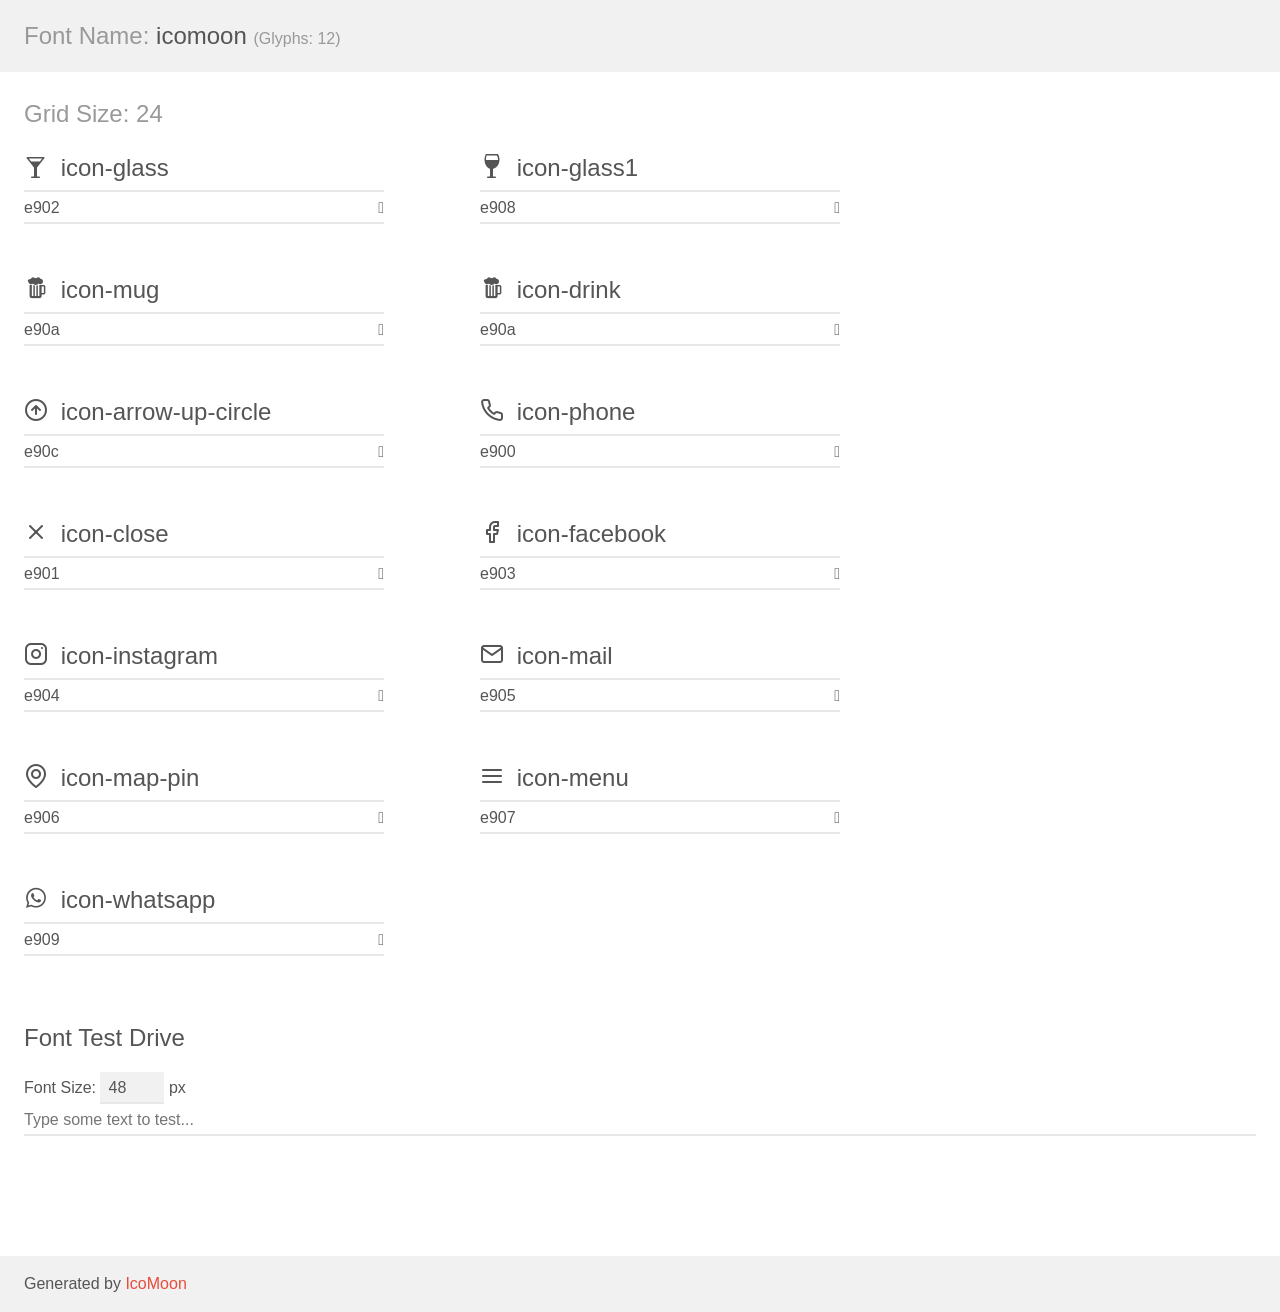
<file: dashboard/assets/demo.html>
<!doctype html>
<html>
<head>
    <meta charset="utf-8">
    <title>IcoMoon Demo</title>
    <meta name="description" content="An Icon Font Generated By IcoMoon.io">
    <meta name="viewport" content="width=device-width, initial-scale=1">
    <link rel="stylesheet" href="demo-files/demo.css">
    <link rel="stylesheet" href="style.css"></head>
<body>
    <div class="bgc1 clearfix">
        <h1 class="mhmm mvm"><span class="fgc1">Font Name:</span> icomoon <small class="fgc1">(Glyphs:&nbsp;12)</small></h1>
    </div>
    <div class="clearfix mhl ptl">
        <h1 class="mvm mtn fgc1">Grid Size: 24</h1>
        <div class="glyph fs1">
            <div class="clearfix bshadow0 pbs">
                <span class="icon-glass"></span>
                <span class="mls"> icon-glass</span>
            </div>
            <fieldset class="fs0 size1of1 clearfix hidden-false">
                <input type="text" readonly value="e902" class="unit size1of2" />
                <input type="text" maxlength="1" readonly value="&#xe902;" class="unitRight size1of2 talign-right" />
            </fieldset>
            <div class="fs0 bshadow0 clearfix hidden-true">
                <span class="unit pvs fgc1">liga: </span>
                <input type="text" readonly value="" class="liga unitRight" />
            </div>
        </div>
        <div class="glyph fs1">
            <div class="clearfix bshadow0 pbs">
                <span class="icon-glass1"></span>
                <span class="mls"> icon-glass1</span>
            </div>
            <fieldset class="fs0 size1of1 clearfix hidden-false">
                <input type="text" readonly value="e908" class="unit size1of2" />
                <input type="text" maxlength="1" readonly value="&#xe908;" class="unitRight size1of2 talign-right" />
            </fieldset>
            <div class="fs0 bshadow0 clearfix hidden-true">
                <span class="unit pvs fgc1">liga: </span>
                <input type="text" readonly value="" class="liga unitRight" />
            </div>
        </div>
        <div class="glyph fs1">
            <div class="clearfix bshadow0 pbs">
                <span class="icon-mug"></span>
                <span class="mls"> icon-mug</span>
            </div>
            <fieldset class="fs0 size1of1 clearfix hidden-false">
                <input type="text" readonly value="e90a" class="unit size1of2" />
                <input type="text" maxlength="1" readonly value="&#xe90a;" class="unitRight size1of2 talign-right" />
            </fieldset>
            <div class="fs0 bshadow0 clearfix hidden-true">
                <span class="unit pvs fgc1">liga: </span>
                <input type="text" readonly value="" class="liga unitRight" />
            </div>
        </div>
        <div class="glyph fs1">
            <div class="clearfix bshadow0 pbs">
                <span class="icon-drink"></span>
                <span class="mls"> icon-drink</span>
            </div>
            <fieldset class="fs0 size1of1 clearfix hidden-false">
                <input type="text" readonly value="e90a" class="unit size1of2" />
                <input type="text" maxlength="1" readonly value="&#xe90a;" class="unitRight size1of2 talign-right" />
            </fieldset>
            <div class="fs0 bshadow0 clearfix hidden-true">
                <span class="unit pvs fgc1">liga: </span>
                <input type="text" readonly value="" class="liga unitRight" />
            </div>
        </div>
        <div class="glyph fs1">
            <div class="clearfix bshadow0 pbs">
                <span class="icon-arrow-up-circle"></span>
                <span class="mls"> icon-arrow-up-circle</span>
            </div>
            <fieldset class="fs0 size1of1 clearfix hidden-false">
                <input type="text" readonly value="e90c" class="unit size1of2" />
                <input type="text" maxlength="1" readonly value="&#xe90c;" class="unitRight size1of2 talign-right" />
            </fieldset>
            <div class="fs0 bshadow0 clearfix hidden-true">
                <span class="unit pvs fgc1">liga: </span>
                <input type="text" readonly value="" class="liga unitRight" />
            </div>
        </div>
        <div class="glyph fs1">
            <div class="clearfix bshadow0 pbs">
                <span class="icon-phone"></span>
                <span class="mls"> icon-phone</span>
            </div>
            <fieldset class="fs0 size1of1 clearfix hidden-false">
                <input type="text" readonly value="e900" class="unit size1of2" />
                <input type="text" maxlength="1" readonly value="&#xe900;" class="unitRight size1of2 talign-right" />
            </fieldset>
            <div class="fs0 bshadow0 clearfix hidden-true">
                <span class="unit pvs fgc1">liga: </span>
                <input type="text" readonly value="" class="liga unitRight" />
            </div>
        </div>
        <div class="glyph fs1">
            <div class="clearfix bshadow0 pbs">
                <span class="icon-close"></span>
                <span class="mls"> icon-close</span>
            </div>
            <fieldset class="fs0 size1of1 clearfix hidden-false">
                <input type="text" readonly value="e901" class="unit size1of2" />
                <input type="text" maxlength="1" readonly value="&#xe901;" class="unitRight size1of2 talign-right" />
            </fieldset>
            <div class="fs0 bshadow0 clearfix hidden-true">
                <span class="unit pvs fgc1">liga: </span>
                <input type="text" readonly value="" class="liga unitRight" />
            </div>
        </div>
        <div class="glyph fs1">
            <div class="clearfix bshadow0 pbs">
                <span class="icon-facebook"></span>
                <span class="mls"> icon-facebook</span>
            </div>
            <fieldset class="fs0 size1of1 clearfix hidden-false">
                <input type="text" readonly value="e903" class="unit size1of2" />
                <input type="text" maxlength="1" readonly value="&#xe903;" class="unitRight size1of2 talign-right" />
            </fieldset>
            <div class="fs0 bshadow0 clearfix hidden-true">
                <span class="unit pvs fgc1">liga: </span>
                <input type="text" readonly value="" class="liga unitRight" />
            </div>
        </div>
        <div class="glyph fs1">
            <div class="clearfix bshadow0 pbs">
                <span class="icon-instagram"></span>
                <span class="mls"> icon-instagram</span>
            </div>
            <fieldset class="fs0 size1of1 clearfix hidden-false">
                <input type="text" readonly value="e904" class="unit size1of2" />
                <input type="text" maxlength="1" readonly value="&#xe904;" class="unitRight size1of2 talign-right" />
            </fieldset>
            <div class="fs0 bshadow0 clearfix hidden-true">
                <span class="unit pvs fgc1">liga: </span>
                <input type="text" readonly value="" class="liga unitRight" />
            </div>
        </div>
        <div class="glyph fs1">
            <div class="clearfix bshadow0 pbs">
                <span class="icon-mail"></span>
                <span class="mls"> icon-mail</span>
            </div>
            <fieldset class="fs0 size1of1 clearfix hidden-false">
                <input type="text" readonly value="e905" class="unit size1of2" />
                <input type="text" maxlength="1" readonly value="&#xe905;" class="unitRight size1of2 talign-right" />
            </fieldset>
            <div class="fs0 bshadow0 clearfix hidden-true">
                <span class="unit pvs fgc1">liga: </span>
                <input type="text" readonly value="" class="liga unitRight" />
            </div>
        </div>
        <div class="glyph fs1">
            <div class="clearfix bshadow0 pbs">
                <span class="icon-map-pin"></span>
                <span class="mls"> icon-map-pin</span>
            </div>
            <fieldset class="fs0 size1of1 clearfix hidden-false">
                <input type="text" readonly value="e906" class="unit size1of2" />
                <input type="text" maxlength="1" readonly value="&#xe906;" class="unitRight size1of2 talign-right" />
            </fieldset>
            <div class="fs0 bshadow0 clearfix hidden-true">
                <span class="unit pvs fgc1">liga: </span>
                <input type="text" readonly value="" class="liga unitRight" />
            </div>
        </div>
        <div class="glyph fs1">
            <div class="clearfix bshadow0 pbs">
                <span class="icon-menu"></span>
                <span class="mls"> icon-menu</span>
            </div>
            <fieldset class="fs0 size1of1 clearfix hidden-false">
                <input type="text" readonly value="e907" class="unit size1of2" />
                <input type="text" maxlength="1" readonly value="&#xe907;" class="unitRight size1of2 talign-right" />
            </fieldset>
            <div class="fs0 bshadow0 clearfix hidden-true">
                <span class="unit pvs fgc1">liga: </span>
                <input type="text" readonly value="" class="liga unitRight" />
            </div>
        </div>
        <div class="glyph fs1">
            <div class="clearfix bshadow0 pbs">
                <span class="icon-whatsapp"></span>
                <span class="mls"> icon-whatsapp</span>
            </div>
            <fieldset class="fs0 size1of1 clearfix hidden-false">
                <input type="text" readonly value="e909" class="unit size1of2" />
                <input type="text" maxlength="1" readonly value="&#xe909;" class="unitRight size1of2 talign-right" />
            </fieldset>
            <div class="fs0 bshadow0 clearfix hidden-true">
                <span class="unit pvs fgc1">liga: </span>
                <input type="text" readonly value="" class="liga unitRight" />
            </div>
        </div>
    </div>

    <!--[if gt IE 8]><!-->
    <div class="mhl clearfix mbl">
        <h1>Font Test Drive</h1>
        <label>
            Font Size: <input id="fontSize" type="number" class="textbox0 mbm"
            min="8" value="48" />
            px
        </label>
        <input id="testText" type="text" class="phl size1of1 mvl"
        placeholder="Type some text to test..." value=""/>
        <div id="testDrive" class="icon-" style="font-family: icomoon">&nbsp;
        </div>
    </div>
    <!--<![endif]-->
    <div class="bgc1 clearfix">
        <p class="mhl">Generated by <a href="https://icomoon.io/app">IcoMoon</a></p>
    </div>

    <script src="demo-files/demo.js"></script>
</body>
</html>
</file>
<file: dashboard/assets/demo-files/demo.css>
body {
  padding: 0;
  margin: 0;
  font-family: sans-serif;
  font-size: 1em;
  line-height: 1.5;
  color: #555;
  background: #fff;
}
h1 {
  font-size: 1.5em;
  font-weight: normal;
}
small {
  font-size: .66666667em;
}
a {
  color: #e74c3c;
  text-decoration: none;
}
a:hover, a:focus {
  box-shadow: 0 1px #e74c3c;
}
.bshadow0, input {
  box-shadow: inset 0 -2px #e7e7e7;
}
input:hover {
  box-shadow: inset 0 -2px #ccc;
}
input, fieldset {
  font-family: sans-serif;
  font-size: 1em;
  margin: 0;
  padding: 0;
  border: 0;
}
input {
  color: inherit;
  line-height: 1.5;
  height: 1.5em;
  padding: .25em 0;
}
input:focus {
  outline: none;
  box-shadow: inset 0 -2px #449fdb;
}
.glyph {
  font-size: 16px;
  width: 15em;
  padding-bottom: 1em;
  margin-right: 4em;
  margin-bottom: 1em;
  float: left;
  overflow: hidden;
}
.liga {
  width: 80%;
  width: calc(100% - 2.5em);
}
.talign-right {
  text-align: right;
}
.talign-center {
  text-align: center;
}
.bgc1 {
  background: #f1f1f1;
}
.fgc1 {
  color: #999;
}
.fgc0 {
  color: #000;
}
p {
  margin-top: 1em;
  margin-bottom: 1em;
}
.mvm {
  margin-top: .75em;
  margin-bottom: .75em;
}
.mtn {
  margin-top: 0;
}
.mtl, .mal {
  margin-top: 1.5em;
}
.mbl, .mal {
  margin-bottom: 1.5em;
}
.mal, .mhl {
  margin-left: 1.5em;
  margin-right: 1.5em;
}
.mhmm {
  margin-left: 1em;
  margin-right: 1em;
}
.mls {
  margin-left: .25em;
}
.ptl {
  padding-top: 1.5em;
}
.pbs, .pvs {
  padding-bottom: .25em;
}
.pvs, .pts {
  padding-top: .25em;
}
.unit {
  float: left;
}
.unitRight {
  float: right;
}
.size1of2 {
  width: 50%;
}
.size1of1 {
  width: 100%;
}
.clearfix:before, .clearfix:after {
  content: " ";
  display: table;
}
.clearfix:after {
  clear: both;
}
.hidden-true {
  display: none;
}
.textbox0 {
  width: 3em;
  background: #f1f1f1;
  padding: .25em .5em;
  line-height: 1.5;
  height: 1.5em;
}
#testDrive {
  display: block;
  padding-top: 24px;
  line-height: 1.5;
}
.fs0 {
  font-size: 16px;
}
.fs1 {
  font-size: 24px;
}
</file>
<file: dashboard/assets/style.css>
@font-face {
  font-family: 'icomoon';
  src:  url('fonts/icomoon.eot?l7rizk');
  src:  url('fonts/icomoon.eot?l7rizk#iefix') format('embedded-opentype'),
    url('fonts/icomoon.ttf?l7rizk') format('truetype'),
    url('fonts/icomoon.woff?l7rizk') format('woff'),
    url('fonts/icomoon.svg?l7rizk#icomoon') format('svg');
  font-weight: normal;
  font-style: normal;
  font-display: block;
}

[class^="icon-"], [class*=" icon-"] {
  /* use !important to prevent issues with browser extensions that change fonts */
  font-family: 'icomoon' !important;
  speak: never;
  font-style: normal;
  font-weight: normal;
  font-variant: normal;
  text-transform: none;
  line-height: 1;

  /* Better Font Rendering =========== */
  -webkit-font-smoothing: antialiased;
  -moz-osx-font-smoothing: grayscale;
}

.icon-glass:before {
  content: "\e902";
}
.icon-glass1:before {
  content: "\e908";
}
.icon-mug:before {
  content: "\e90a";
}
.icon-drink:before {
  content: "\e90a";
}
.icon-arrow-up-circle:before {
  content: "\e90c";
}
.icon-phone:before {
  content: "\e900";
}
.icon-close:before {
  content: "\e901";
}
.icon-facebook:before {
  content: "\e903";
}
.icon-instagram:before {
  content: "\e904";
}
.icon-mail:before {
  content: "\e905";
}
.icon-map-pin:before {
  content: "\e906";
}
.icon-menu:before {
  content: "\e907";
}
.icon-whatsapp:before {
  content: "\e909";
}
</file>
